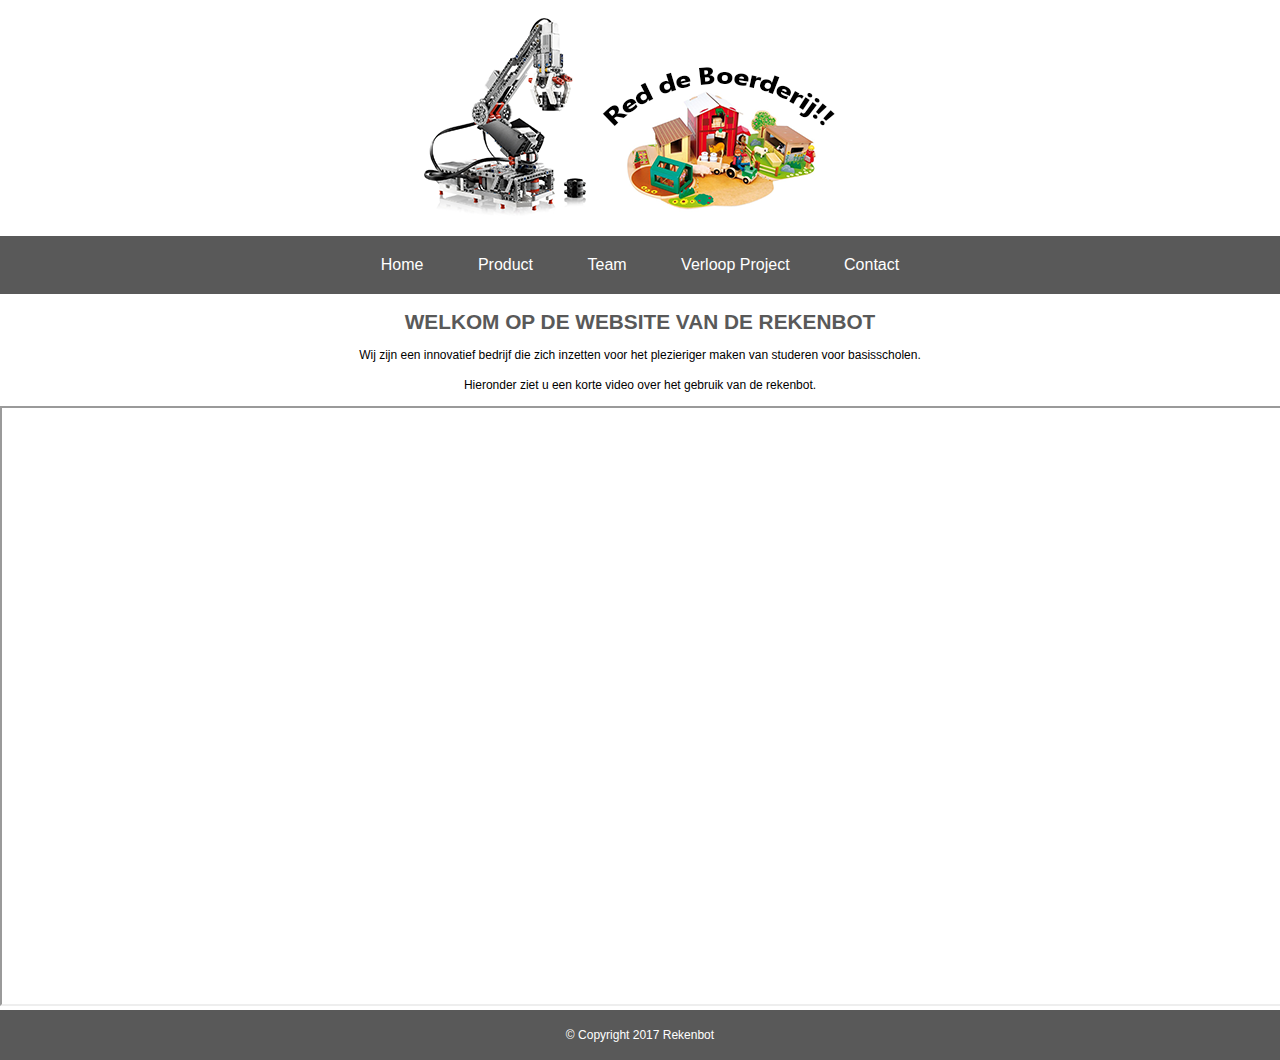
<file: index.html>
<!DOCTYPE html>
<html>
<head>
  <link rel="stylesheet" type="text/css" href="mystyle.css"> <!-- Verwijzen na .css file -->
<ul class="logo">
  <img src="logo.png">
</ul>

<ul class="nav"> <!-- Maken van menu -->
    <li><a href="index.html">Home </a> </li>
    <li><a href="Product.html">Product </a> </li>
    <li><a href="team.html">Team </a> </li>
    <li><a href="Verloop Project.html">Verloop Project </a> </li>
    <li><a href="contact.html">Contact </a> </li>
   
</ul>
</head>

<body>

<div class="h1home">
<center><h1>Welkom op de website van de Rekenbot<h1/></center>
<center><p>Wij zijn een innovatief bedrijf die zich inzetten voor het plezieriger maken van studeren voor basisscholen.</p></center>
<center><p>Hieronder ziet u een korte video over het gebruik van de rekenbot.</p></center>
<div/>

<iframe width="1518" height="600" src="https://www.youtube.com/embed/oMXIWePpfCo" frameborder="30" allowfullscreen></iframe>
<div/>


</body>
<div class="footer">
  <p>&copy; Copyright 2017 Rekenbot</p>
  <div/>
</div>
</html>
</file>
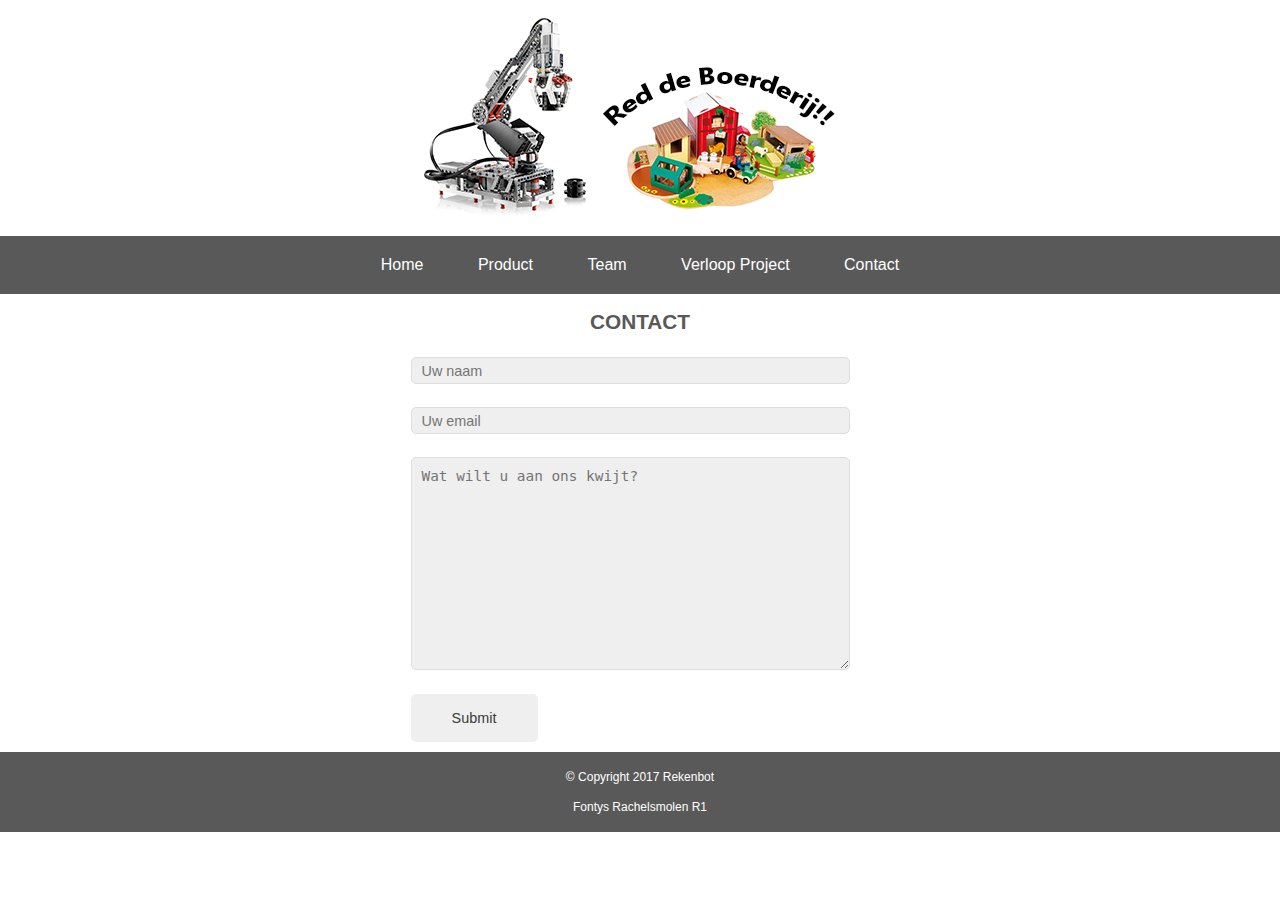
<file: contact.html>
<!DOCTYPE html>
<html>
<head>
  <link rel="stylesheet" type="text/css" href="mystyle.css"> <!-- Verwijzen na .css file -->
<ul class="logo">
  <img src="logo.png">
</ul>

<ul class="nav"> <!-- Maken van menu -->
    <li><a href="index.html">Home </a> </li>
    <li><a href="Product.html">Product </a> </li>
    <li><a href="team.html">Team </a> </li>
    <li><a href="Verloop Project.html">Verloop Project </a> </li>
    <li><a href="contact.html">Contact </a> </li>
   
</ul>
</head>



<body>

<section class="body">
    
      <form action="form.php" method="post" enctype="multipart/form-data">
          
          <h1 class="title">Contact</h1>
          
        <label></label>
        <input name="name" required="required" placeholder="Uw naam">
        
                
        <label></label>
        <input name="email" type="email" required="required" placeholder="Uw email">
                
        
        <label></label>
        <textarea name="message" cols="20" rows="5" required="required" placeholder="Wat wilt u aan ons kwijt?"></textarea>
        
             
                        
        <input id="submit" name="submit" type="submit" value="Submit">
          
      </form>

    </section>

</body>
<div class="footer">
  <p>&copy; Copyright 2017 Rekenbot</p> <p>Fontys Rachelsmolen R1 </p>
  <div/>
</div>
</html>
</file>
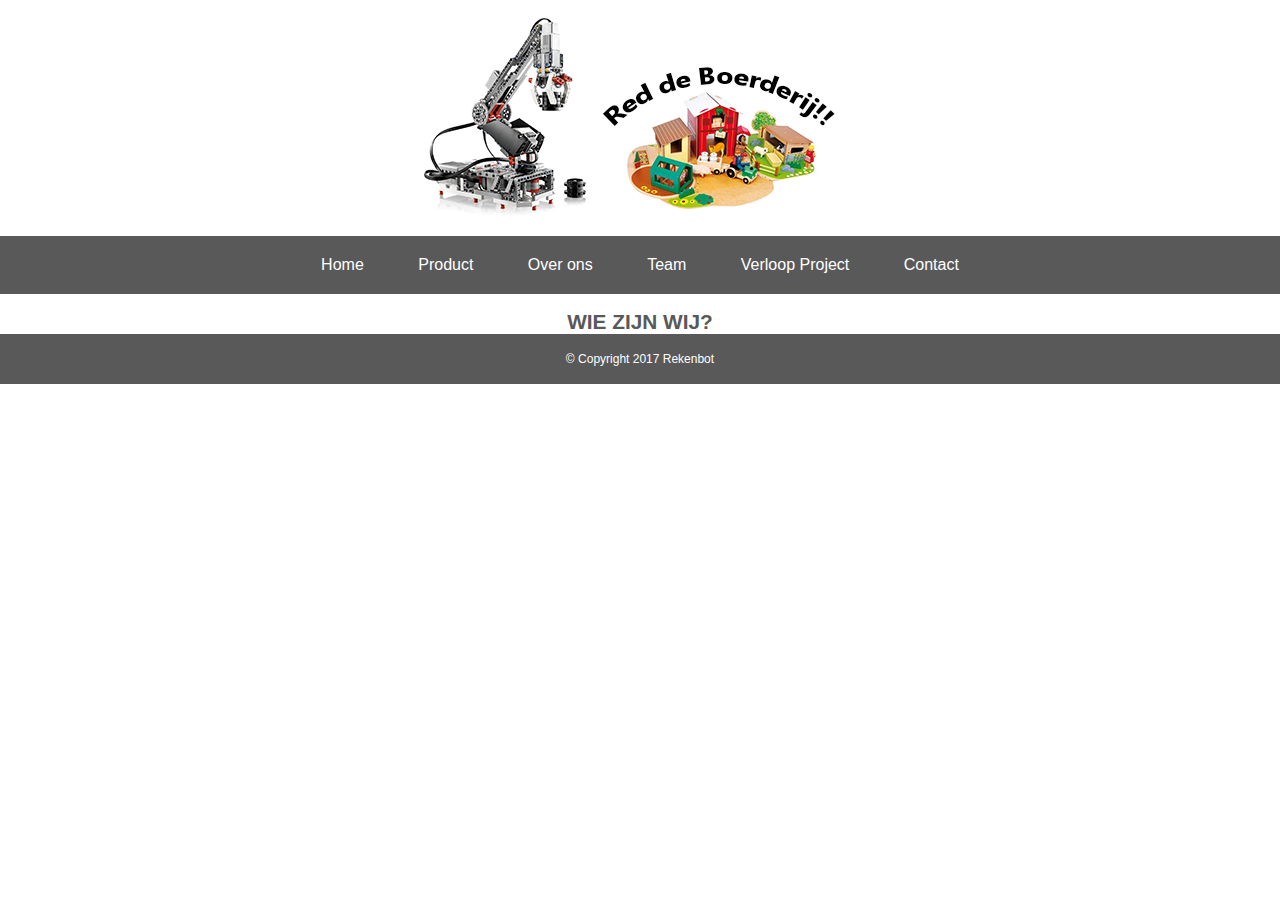
<file: Over ons.html>
<!DOCTYPE html>
<html>
<head>

	<link rel="stylesheet" type="text/css" href="mystyle.css"> <!-- Verwijzen na .css file -->
	<ul class="logo">
	<img src="logo.png">
	<div class="main">
	</ul>
	<ul class="nav"> <!-- Maken van menu -->
    <li><a href="index.html">Home </a> </li>
    <li><a href="Product.html">Product </a> </li>
    <li><a href="Over ons.html">Over ons </a> </li>
    <li><a href="team.html">Team </a> </li>
    <li><a href="Verloop Project.html">Verloop Project </a> </li>
    <li><a href="contact.html">Contact </a> </li>
   
</ul>
</div>
 
<h1>Wie zijn wij?</h1>



<body>


</body>
<div class="footer">
  <p>&copy; Copyright 2017 Rekenbot</p>
</div>

</html>
</file>
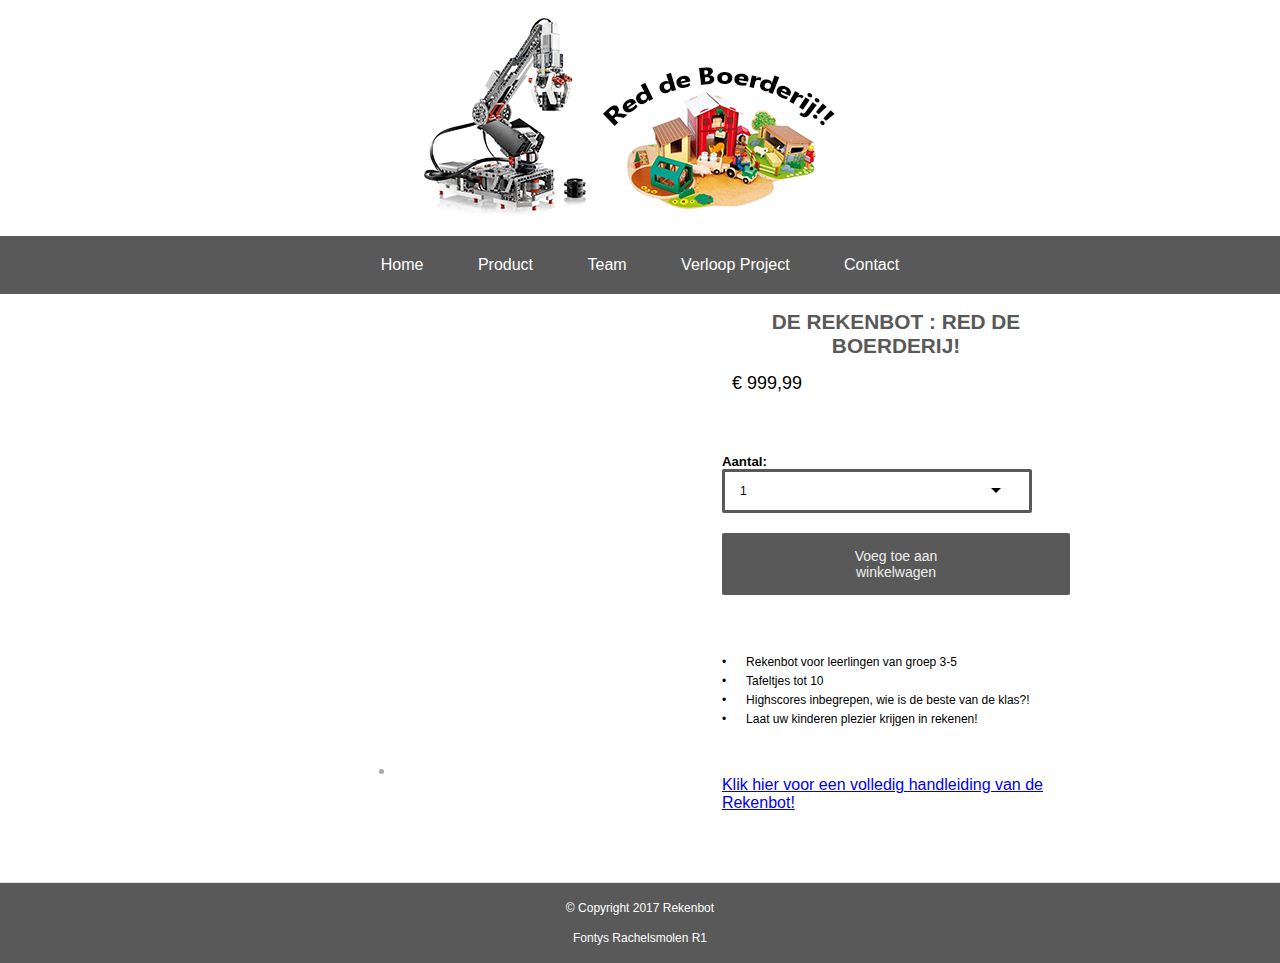
<file: Product.html>
<!DOCTYPE html>
<html>
<head>
	<link rel="stylesheet" type="text/css" href="mystyle.css"> <!-- Verwijzen na .css file -->
<ul class="logo">
	<img src="logo.png">
</ul>

<ul class="nav"> <!-- Maken van menu -->
    <li><a href="index.html">Home </a> </li>
    <li><a href="Product.html">Product </a> </li>
    <li><a href="team.html">Team </a> </li>
    <li><a href="Verloop Project.html">Verloop Project </a> </li>
    <li><a href="contact.html">Contact </a> </li>
   
</ul>

<a href="" class="cart-icon"><i class="fa fa-shopping-cart"></i></a>
  </div>
</head>

 <div class="product group">
    <div class="col-1-2 product-image">
      <div class="bg"></div>
      <div class="indicator">
        <div class="dot one"></div>
    </div>
    </div>
    <div class="col-1-2 product-info">
      <h1>De Rekenbot : Red de boerderij!</h1>
      <h2>€ 999,99</h2>
      
      <h5>Aantal:</h5>

      
      <div class="select-dropdown">
        <select>
          <option value="quantity">1</option>
          <option value="quantity">2</option>
          <option value="quantity">3</option>
          <option value="quantity">4</option>
          <option value="quantity">Bij 5 of meer graag contact opnemen</option>
        </select>
      </div>
      
      <br>
      
      <a href="" class="add-btn">Voeg toe aan winkelwagen</a>
      
      <p></p>
      
      <ul>
        <li>Rekenbot voor leerlingen van groep 3-5</li>
        <li>Tafeltjes tot 10</li>
        <li>Highscores inbegrepen, wie is de beste van de klas?!</li>
        <li>Laat uw kinderen plezier krijgen in rekenen!</li>
      </ul>
      <a href="Handleiding.pdf">Klik hier voor een volledig handleiding van de Rekenbot!</a>

   </div>
  </div>


</body>
<div class="footer">
  <p>&copy; Copyright 2017 Rekenbot</p> <p>Fontys Rachelsmolen R1 </p>
</div>

</html>
</file>
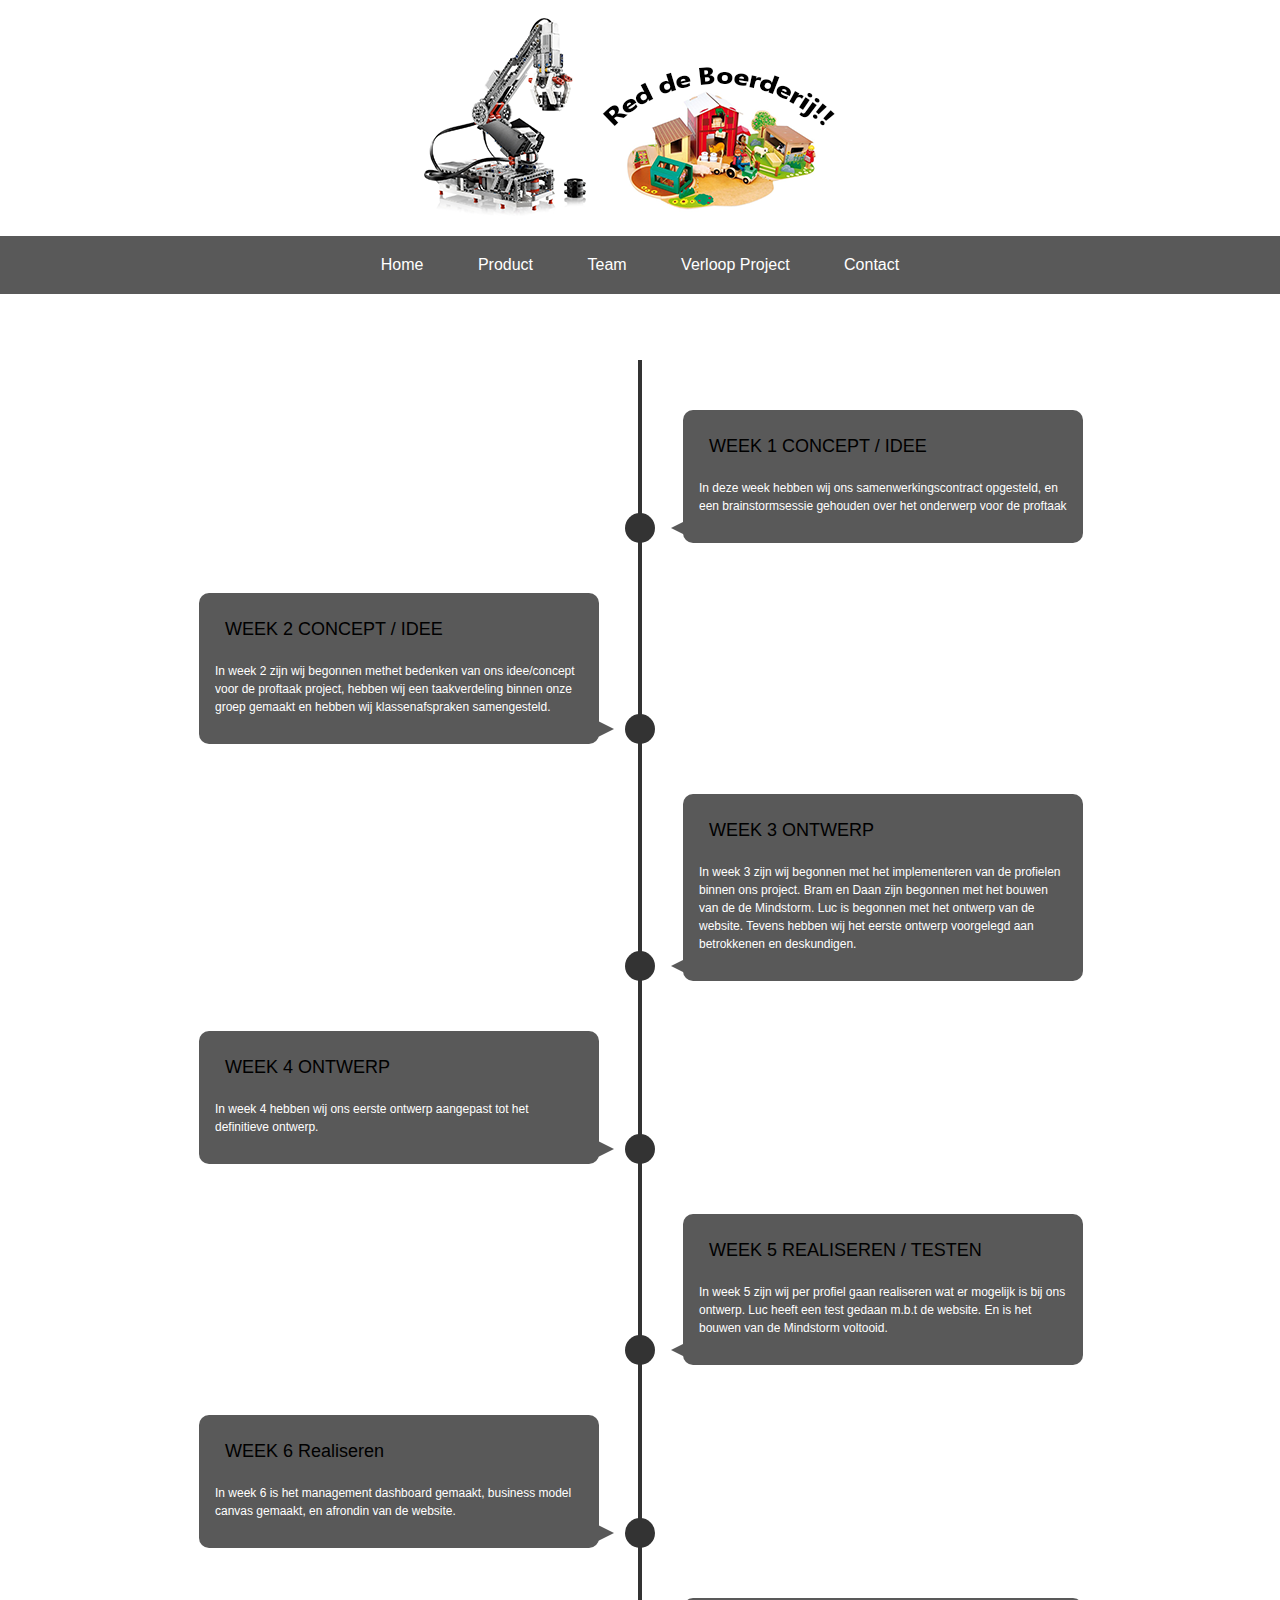
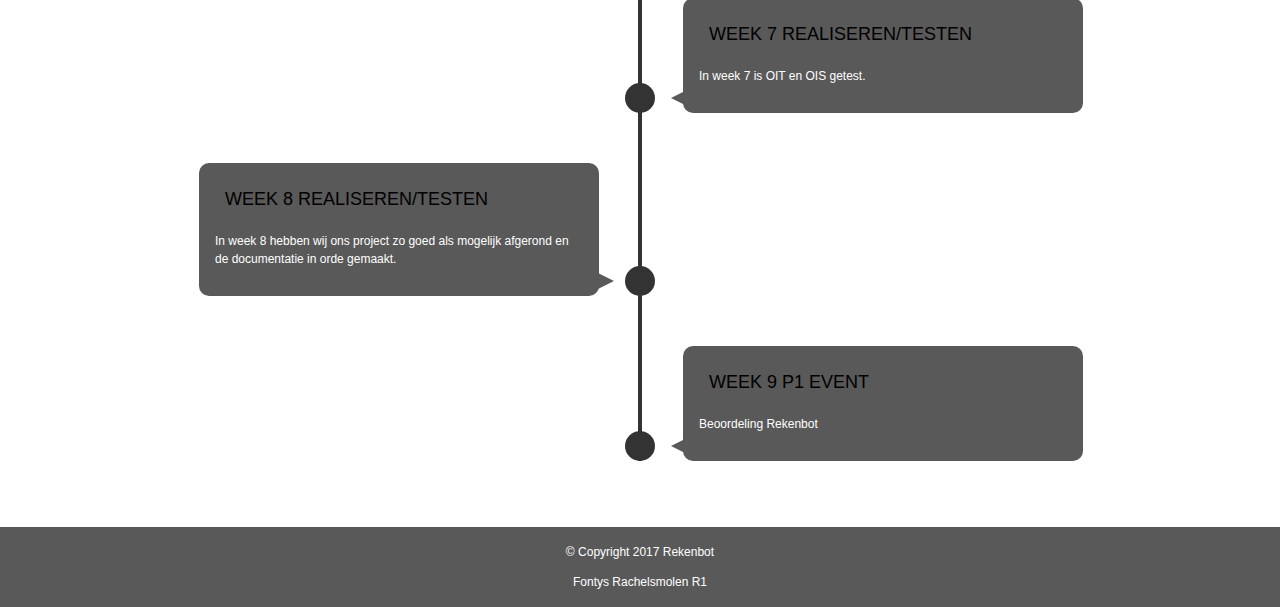
<file: Verloop Project.html>
<!DOCTYPE html>
<html>
<head>
  <link rel="stylesheet" type="text/css" href="mystyle.css"> <!-- Verwijzen na .css file -->
<ul class="logo">
  <img src="logo.png">
</ul>

<ul class="nav"> <!-- Maken van menu -->
    <li><a href="index.html">Home </a> </li>
    <li><a href="Product.html">Product </a> </li>
    <li><a href="team.html">Team </a> </li>
    <li><a href="Verloop Project.html">Verloop Project </a> </li>
    <li><a href="contact.html">Contact </a> </li>
   
</ul>
</head>



<body>

<section class="timeline">    
    <ul>
        <li>
            <div>
                <h2>WEEK 1 CONCEPT / IDEE</h2>
                <p class="timeline-text">In deze week hebben wij ons samenwerkingscontract opgesteld, en een brainstormsessie gehouden over het onderwerp voor de proftaak</p>
            </div>
        </li>
        <li>
            <div>
                <h2>WEEK 2 CONCEPT / IDEE</h2> 
                <p>In week 2 zijn wij begonnen methet bedenken van ons idee/concept voor de proftaak project, hebben wij een taakverdeling binnen onze groep gemaakt en hebben wij klassenafspraken samengesteld.</p>
            </div>
        </li>
        <li>
            <div>
                <h2>WEEK 3 ONTWERP</h2> 
                <p>In week 3 zijn wij begonnen met het implementeren van de profielen binnen ons project. Bram en Daan zijn begonnen met het bouwen van de de Mindstorm. Luc is begonnen met het ontwerp van de website. Tevens hebben wij het eerste ontwerp voorgelegd aan betrokkenen en deskundigen.</p>
            </div>
        </li>
        <li>
            <div>
                <h2>WEEK 4 ONTWERP</h2> 
                <p>In week 4 hebben wij ons eerste ontwerp aangepast tot het definitieve ontwerp.</p>
            </div>
        </li>
        <li>
            <div>
                <h2>WEEK 5 REALISEREN / TESTEN</h2> 
                <p>In week 5 zijn wij per profiel gaan realiseren wat er mogelijk is bij ons ontwerp. Luc heeft een test gedaan m.b.t de website. En is het bouwen van de Mindstorm voltooid.</p>
            </div>
        </li>
        <li>
            <div>
                <h2>WEEK 6 Realiseren</h2> 
                <p>In week 6 is het management dashboard gemaakt, business model canvas gemaakt, en afrondin van de website.</p>
            </div>
        </li>
        <li>
            <div>
                <h2>WEEK 7 REALISEREN/TESTEN</h2>
                <p>In week 7 is OIT en OIS getest.</p>
            </div>
        </li>
        <li>
            <div>
                <h2>WEEK 8 REALISEREN/TESTEN</h2>
                <p>In week 8 hebben wij ons project zo goed als mogelijk afgerond en de documentatie in orde gemaakt.</p>
            </div>
        </li>
        <li>
            <div>
                <h2>WEEK 9 P1 EVENT</h2>
                <p>Beoordeling Rekenbot</p>
            </div>
        </li>
    </ul>
</section>





<div class="footer">
  <p>&copy; Copyright 2017 Rekenbot</p> <p>Fontys Rachelsmolen R1 </p>
  </div>
</body>



</html>
</file>
<file: mystyle.css>
/*instellingen logo*/

ul.logo {
    display: block;
    margin-left: auto;
    margin-right: auto;
    text-align: center;
}


/**********************/

/*Menu aanpassen */

body {
    margin: 0;
    padding: 0;
    font-family: 'Arial', serif;
}

.nav {


    background-color: #595959;
    color: #ffffff;
    list-style: none;
    text-align: center;
    padding: 20px 0 20px 0;
}

.nav > li {
    display: inline-block;
    padding: 0 25px 0 25px;
}

.nav > li > a{
    text-decoration: none;
    color: #ffffff;
}

.nav >li > a:hover {
    color: c1c1c1;
    
}


/***************************/

/*Contactformulier*/





h1
{
font-family: 'Oswald', sans-serif;
font-size: 30px;
text-transform: uppercase;
color: #595959;
text-align: center;
}


/* centreren van pagina*/
.body {
    display:block;
    margin:0 auto;
    width:576px;
    font-family: 'Muli', sans-serif;
    font-size: 16px;
    color: #999;
}



label 
{
    display:block;
    margin-top:20px;
    letter-spacing:2px;
}

/* centreren van vorm */
form 
{
    margin:0 auto;
    width:459px;
    padding-bottom: 10px;
}

/* Stylen van tekst */
input, textarea, file {
    width:439px;
    height:27px;
    background-color:#efefef;
    border-radius:5px;
    -moz-border-radius:5px;
    -webkit-border-radius:5px;
    border:1px solid #dedede;
    padding:10px;
    margin-top:3px;
    font-size:0.9em;
    color:#3a3a3a;
}

    input:focus, textarea:focus {
        border:1px solid #97d6eb;
    }

/* Stijl van tekstbokst  */    
textarea 
{
    height:213px;
    background-color: #efefef;
}


/* Stijlen van submit button */
#submit {
    
    width:127px;
    height:48px;
    text-align: center;
    border:none;
    margin-top:20px;
    cursor:pointer;
}

/* Styles the submit hover */   
#submit:hover {
    color:#fff;
    background-color: #595959;
    opacity:0.9;
    padding-bottom: 10px;
}


/**********************************************************************************************/





/*Instellen Footer*/


.footer {
  left: 0;
  bottom: 0;
  width: 100%;
  padding: 4px;
  background-color: #595959;
  color: white;
  text-align: center;
}

    


/*************************************/

/*Timeline instellingen*/


.timeline ul{
  padding: 50px 0;
}
.timeline ul li {
    list-style-type: none;
    position: relative;
    width: 4px;
    margin: 0 auto;
    color:#fff!important;
    padding-top: 50px;
    background: #333;
}

.timeline ul li::after {
  content: '';
  position: absolute;
  left: 50%;
  bottom: 0;
  transform: translateX(-50%);
  width: 30px;
  height: 30px;
  border-radius: 50%;
  background: inherit;
}

.timeline ul li div {
    position: relative;
    bottom: 0;
    width: 400px;
    padding: 16px;
    background: #595959;
    border-radius: 10px;  
}

.timeline ul li div::before {
  content: '';
  position: absolute;
  bottom: 7px;
  width: 0;
  height: 0;
  border-style: solid;
}

.timeline ul li:nth-child(odd) div {
  left: 45px;
}

.timeline ul li:nth-child(odd) div::before {
  left: -12px;
  border-width: 8px 16px 8px 0;
  border-color: transparent #595959 transparent transparent;
}

.timeline ul li:nth-child(even) div {
  left: -439px;
}

.timeline ul li:nth-child(even) div::before {
  right: -15px;
  border-width: 8px 0 8px 16px;
  border-color: transparent transparent transparent #595959;
}





/*****************************************************************/
/* Instellingen Product page*/
*{
  box-sizing: border-box;
}

h1, h2, h3, h4, h5, h6{
  margin: 0;
  padding: 0;
  border: 0;
}

h1{
  font-size: 130%;
}

h2{
  color: black;
  font-size: 18px;
  font-weight: 400;
}


p{
  font-size: 12px;
  line-height: 1.5;
}

.wrapper{
  padding: 20px 0px;
}

}


.nav .cart-icon{
  color: #444;
  display: inline-block;
  float: right;
}

.product{
  border-bottom: 1px solid #ddd;
  clear: both;
  padding: 0px 10% 70px 10%;
}

.group:after {
  content: "";
  display: table;
  clear: both;
}


.col-1-2{
  width: 50%;
  height: 100%;
  float: left;
}

.product-image{

}

.product-image .bg{
  background-image: url('https://image.ibb.co/guS7fm/Product.png');
  background-size: cover;
  background-position: center top;
  width: 100%;
  min-height: 450px;
}

.product-image .indicator{
  text-align:center;
}

.product-image .dot{
  background-color: #aaa;
  border-radius: 50%;
  cursor: pointer;
  display: inline-block;
  margin-right: 5px;
  width: 5px;
  height: 5px;
  transition: all 400ms ease;
}

.dot:hover{
  background-color: #444;
}

.product-info{
  padding: 0px 8%;
}

.product-info h1{
  margin-bottom: 5px;
}

.product-info h2{
  margin-bottom: 50px;
}

.product-info .select-dropdown{
  display: inline-block;
  margin-right: 10px;
  position: relative;
  width: auto;
  float: left;
}

.product-info select{
  cursor: pointer;
  margin-bottom: 20px;
  padding: 12px 92px 12px 15px;
  background-color: #fff;
  border: solid #595959;
  border-radius: 2px;
  color: black;
  font-size: 12px;
  -webkit-appearance: none;
     -moz-appearance: none;
          appearance: none;
}

select:active, select:focus {
  outline: none;
  box-shadow: none;
}

.select-dropdown:after {
  content: " ";
  cursor: pointer;
  position: absolute;
  top: 30%;
  right: 10%;
  width: 0; 
  height: 0; 
  border-color: black;
  border-left: 5px solid transparent;
  border-right: 5px solid transparent;
  border-top: 5px solid black;
  }

.product-info a.add-btn{
  background-color: #595959;
  border-radius: 2px;
  color: #eee;
  display: inline-block;
  font-size: 14px;
  margin-bottom: 30px;
  padding: 15px 100px;
  text-align: center;
  text-decoration: none;
  transition: all 400ms ease;
}

a.add-btn:hover{
  background-color: #555;
}

.product-info p{
  margin-bottom: 30px;
}

.product-info p a{
  border-bottom: 1px dotted #444;
  color: #444;
  font-weight: 700;
  text-decoration: none;
  transition: all 400ms ease;
}

.product-info p a:hover{
  opacity: .7;
}

.product-info ul{
  font-size: 12px;
  padding: 0;
  margin-bottom: 50px;
}

.product-info li{
  list-style-type: none;
  margin-bottom: 5px;
}

.product-info li::before{
  content:"\2022";
  margin-right: 20px;
}


.product-info a.share-link:hover{
  border-bottom: 2px solid #aaa;
}

h2 {
  padding: 10px;
  text-align: left;
  animation: h1 5s;
}
/*****************************/
/*team*/

body {
  margin: 0;
}
.grid {
  display: grid;
  grid-template-columns: 1fr 1fr 1fr ;
  grid-template-columns: 1fr 1fr 1fr ;
  padding: 100px;
}


h1.product {
  padding: 0px;
  text-align: left;
  animation: h1 5s;
}

.container {
    position: relative;
    padding-left: 50px;
    background-color: #ffffff;
  z-index: 0;
}

.image {
  opacity: 1;
  height: auto;
  width: 100%;
  transition: .5s ease;
  backface-visibility: hidden;
  box-shadow: 0 6px 8px 0 rgba(0,0,0,0.2);
  animation: load_up 4s forwards;
}


.middle {
  transition: .5s ease;
  opacity: 0;
  width: 100%;
  text-align: center;
  position: absolute;
  top: 40%;
  left: 50%;
  transform: translate(-50%, -50%);
  -ms-transform: translate(-50%, -50%);
  animation: slidein 4s;

}

.container:hover .image {
  opacity: 0.3;
}

.container:hover .middle {
  opacity: 1;
}

.container:hover .bio-btn  {
  opacity: 1;
}

.text {
  color: #000;
  font-size: 22px;
  font-weight: bold;
  padding: 16px 32px;
}

.text2 {
  color: #000;
  font-size: 18px;
  font-weight: bold;
  padding: 16px 32px;
}

@media (max-width: 1000px){
  .grid {
    display: grid;
    grid-template-columns: 1fr;
    grid-template-rows: 1fr 1fr 1fr 1fr;
  }
  
  .middle {
  transition: .5s ease;
  opacity: 0;
  width: 100%;
  position: absolute;
  text-align: center;
  top: 50%;
  left: 70%;
  transform: translate(-50%, -50%);
  -ms-transform: translate(-50%, -50%)
}


/*********************************************/

/*instellingen contactform*/

h1
{
font-family: 'Oswald', sans-serif;
font-size: 30px;
text-transform: uppercase;
color: #66bc30;
text-align: center;

}


/* centreren van pagina*/
.body {
    display:block;
    margin:0 auto;
    width:576px;
    font-family: 'Muli', sans-serif;
    font-size: 16px;
    color: #999;

}



label 
{
    display:block;
    margin-top:20px;
    letter-spacing:2px;
}

/* centreren van vorm */
form 
{
    margin:0 auto;
    width:459px;
    padding-bottom: 10px;
}

/* Stylen van tekst */
input, textarea, file {
    width:439px;
    height:27px;
    background-color:#efefef;
    border-radius:5px;
    -moz-border-radius:5px;
    -webkit-border-radius:5px;
    border:1px solid #dedede;
    padding:10px;
    margin-top:3px;
    font-size:0.9em;
    color:#3a3a3a;
}

    input:focus, textarea:focus {
        border:1px solid #97d6eb;
    }

/* Stijl van tekstbokst  */    
textarea 
{
    height:213px;
    background-color: #efefef;
}


/* Stijlen van submit button */
#submit {
    
    width:127px;
    height:48px;
    text-align: center;
    border:none;
    margin-top:20px;
    cursor:pointer;
}

/* Style van submit hover */   
#submit:hover {
    color:#fff;
    background-color: #216182;
    opacity:0.9;
    
}
</file>
